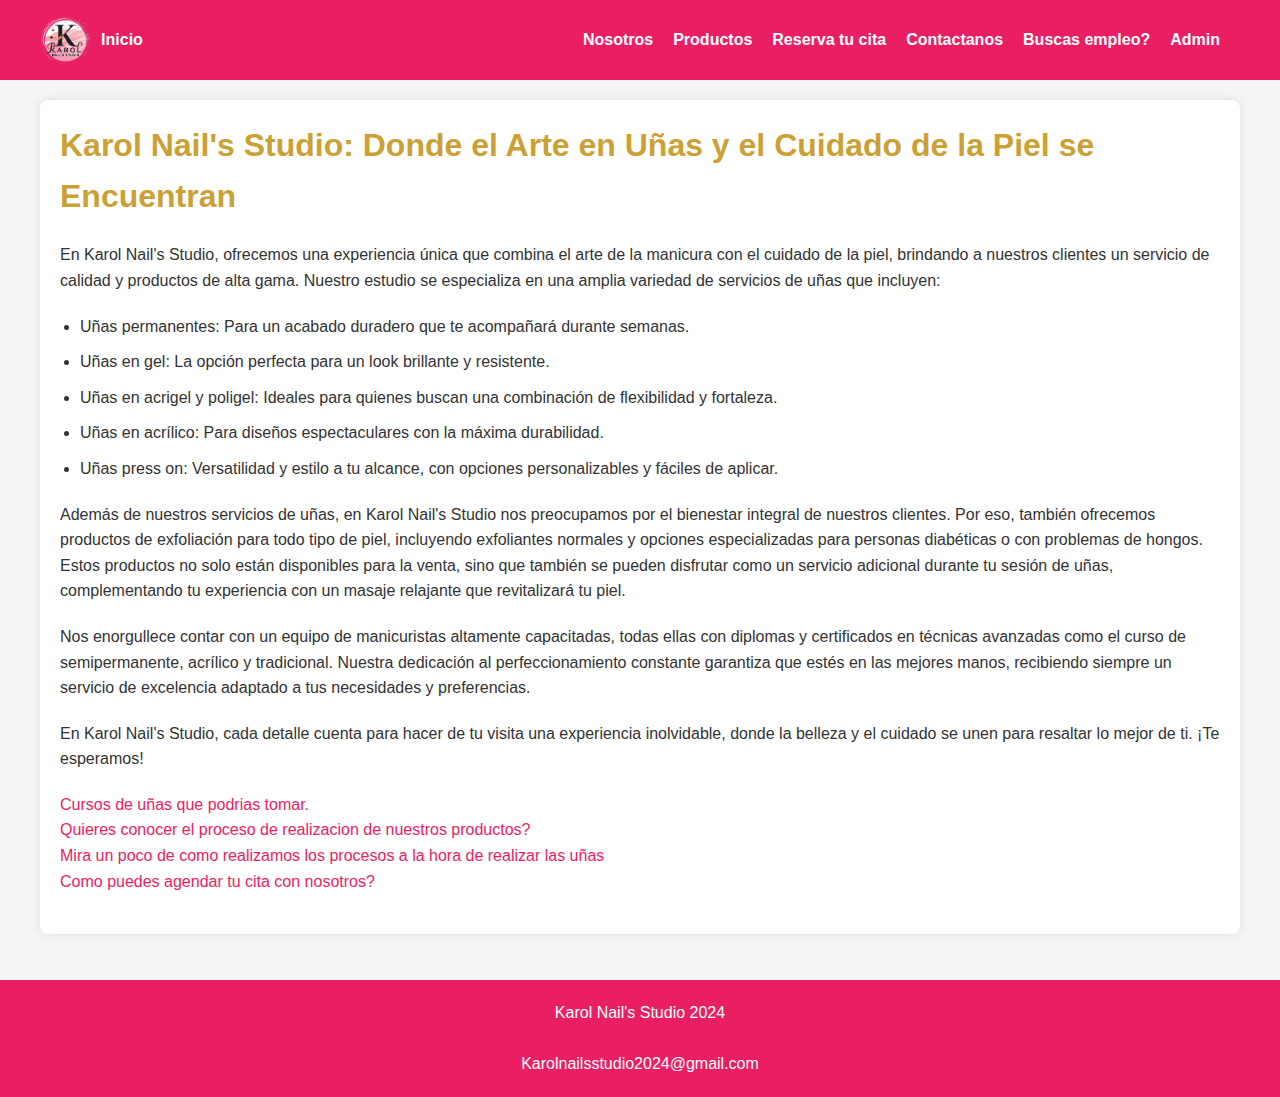
<file: index.html>
<!DOCTYPE html>
<html lang="en">

<head>
    <meta charset="UTF-8">
    <meta name="viewport" content="width=device-width, initial-scale=1.0">
    <link rel="shortcut icon" href="assets/img/favicon.png" type="image/x-icon">
    <link rel="stylesheet" href="assets/css/estilos.css">
    <title>Karol Nails Studio</title>
</head>

<body>
    <header>
        <nav>
            <div class="nav-left">
                <ul>
                    <li><img src="assets/img/Logo4-sinfondo.png" alt="Logo de Karol Nail's Studio" height="50"><a href="index.html">Inicio</a></li>
                </ul>
            </div>
            <div class="nav-right">
                <ul>
                    <li><a href="Nosotros.html">Nosotros</a></li>
                    <li><a href="Productos-usuario.php">Productos</a></li>
                    <li><a href="Reserva.php">Reserva tu cita</a></li>
                    <li><a href="Contactanos.html">Contactanos</a></li>
                    <li><a href="Busca-empleo.php">Buscas empleo?</a></li>
                    <li><a href="Admin.html">Admin</a></li>
                </ul>
            </div>
        </nav>
    </header>
    <section class="wrapper">
        <section class="main">
            <h1>
                Karol Nail's Studio: Donde el Arte en Uñas y el Cuidado de la Piel se Encuentran
            </h1>
            <p>
                En Karol Nail's Studio, ofrecemos una experiencia única que combina el arte de la manicura con el cuidado de la piel, brindando a nuestros clientes un servicio de calidad y productos de alta gama. Nuestro estudio se especializa en una amplia variedad
                de servicios de uñas que incluyen:
            </p>
            <ul>
                <li>Uñas permanentes: Para un acabado duradero que te acompañará durante semanas.</li>
                <li>Uñas en gel: La opción perfecta para un look brillante y resistente.</li>
                <li>Uñas en acrigel y poligel: Ideales para quienes buscan una combinación de flexibilidad y fortaleza.</li>
                <li>Uñas en acrílico: Para diseños espectaculares con la máxima durabilidad.</li>
                <li>Uñas press on: Versatilidad y estilo a tu alcance, con opciones personalizables y fáciles de aplicar.</li>
            </ul>
            <p>
                Además de nuestros servicios de uñas, en Karol Nail's Studio nos preocupamos por el bienestar integral de nuestros clientes. Por eso, también ofrecemos productos de exfoliación para todo tipo de piel, incluyendo exfoliantes normales y opciones especializadas
                para personas diabéticas o con problemas de hongos. Estos productos no solo están disponibles para la venta, sino que también se pueden disfrutar como un servicio adicional durante tu sesión de uñas, complementando tu experiencia con un
                masaje relajante que revitalizará tu piel.
            </p>
            <p>
                Nos enorgullece contar con un equipo de manicuristas altamente capacitadas, todas ellas con diplomas y certificados en técnicas avanzadas como el curso de semipermanente, acrílico y tradicional. Nuestra dedicación al perfeccionamiento constante garantiza
                que estés en las mejores manos, recibiendo siempre un servicio de excelencia adaptado a tus necesidades y preferencias.
            </p>
            <p>
                En Karol Nail's Studio, cada detalle cuenta para hacer de tu visita una experiencia inolvidable, donde la belleza y el cuidado se unen para resaltar lo mejor de ti. ¡Te esperamos!
            </p>
            <p>
                <a href="cursos.html">Cursos de uñas que podrias tomar.</a>
                <br>
                <a href="proceso-productos.html">Quieres conocer el proceso de realizacion de nuestros productos?</a>
                <br>
                <a href="procesos-uñas.html">Mira un poco de como realizamos los procesos a la hora de realizar las uñas</a>
                <br>
                <a href="como-agendar.html">Como puedes agendar tu cita con nosotros?</a>
                <br>
            </p>
        </section>
    </section>
    <br>
    <footer>
        <p>Karol Nail's Studio 2024</p>
        <br>
        <p>Karolnailsstudio2024@gmail.com</p>
    </footer>

</body>

</html>
</file>
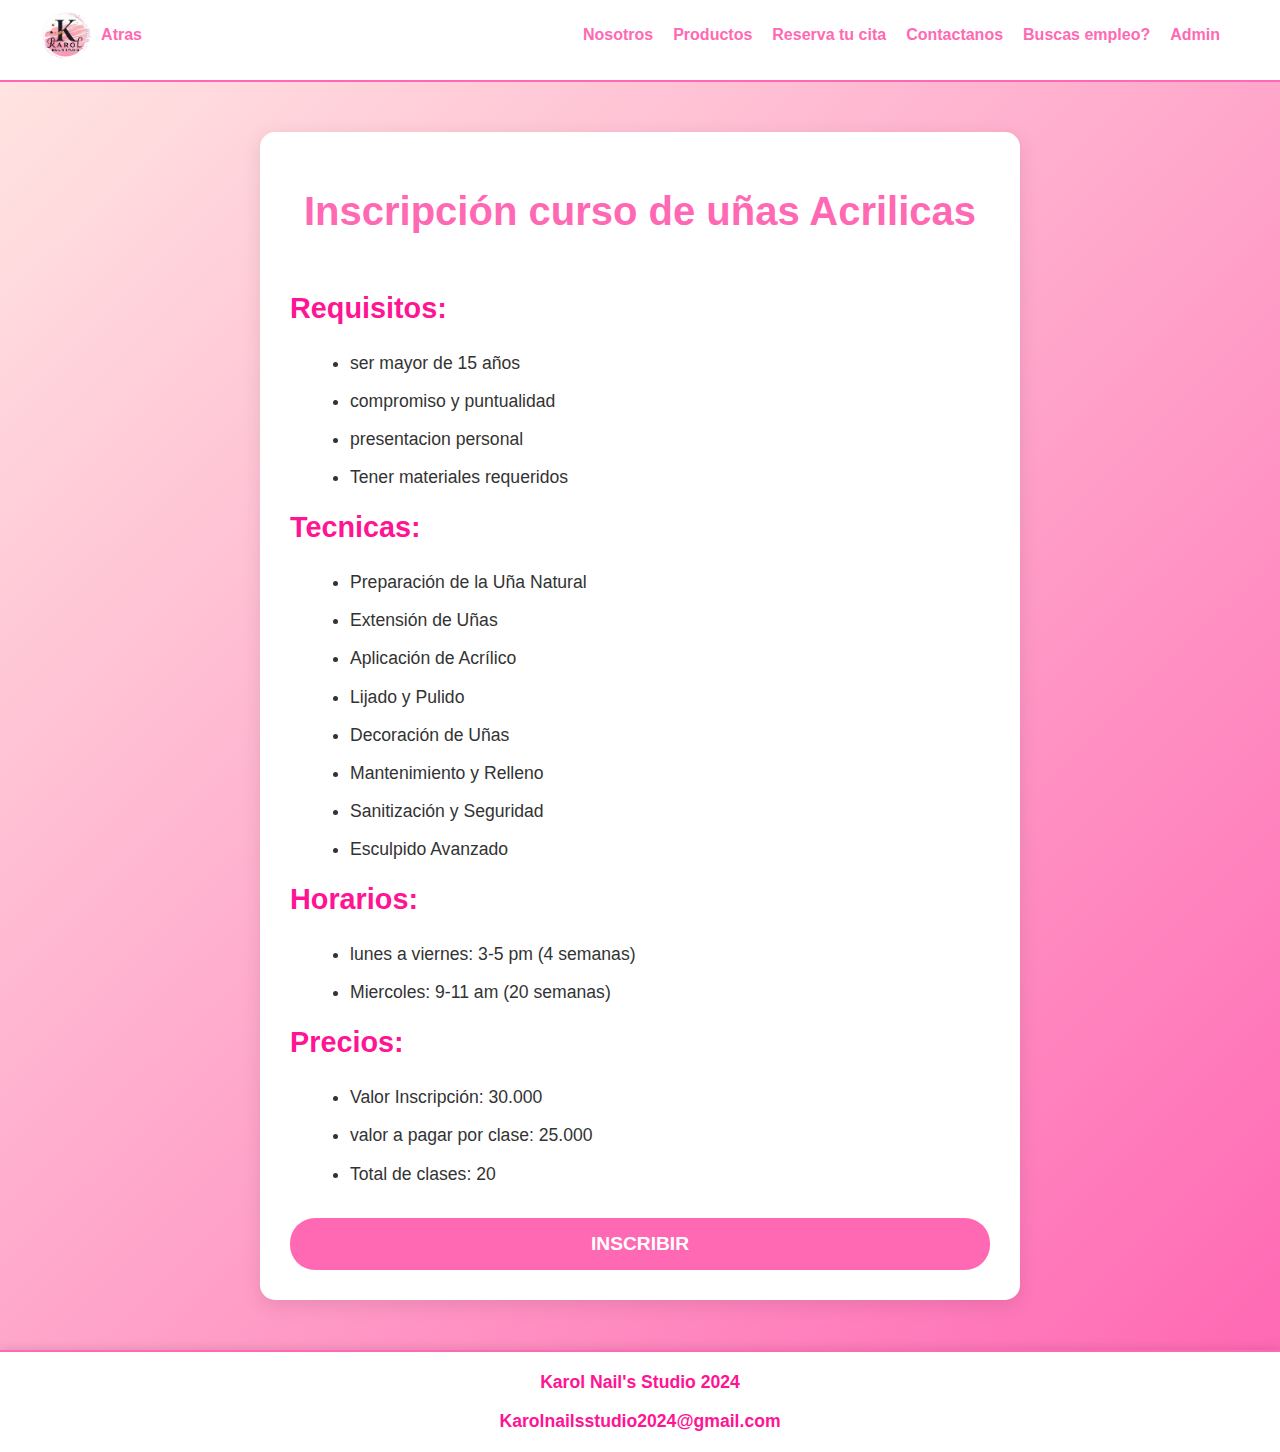
<file: acrilicas.html>
<!DOCTYPE html>
<html lang="en">

<head>
    <meta charset="UTF-8">
    <meta name="viewport" content="width=device-width, initial-scale=1.0">
    <link rel="stylesheet" href="assets/css/cursos-uñas.css">
    <link rel="shortcut icon" href="assets/img/favicon.png" type="image/x-icon">
    <title>Curso de Uñas Acrilicas</title>
</head>

<body>
    <header>
        <nav>
            <div class="nav-left">
                <ul>
                    <li><img src="assets/img/Logo4-sinfondo.png" alt="Logo de Karol Nail's Studio" height="50"><a href="cursos.html">Atras</a></li>
                </ul>
            </div>
            <div class="nav-right">
                <ul>
                    <li><a href="Nosotros.html">Nosotros</a></li>
                    <li><a href="Productos-usuario.php">Productos</a></li>
                    <li><a href="Reserva.php">Reserva tu cita</a></li>
                    <li><a href="Contactanos.html">Contactanos</a></li>
                    <li><a href="Busca-empleo.php">Buscas empleo?</a></li>
                    <li><a href="Admin.html">Admin</a></li>
                </ul>
            </div>
        </nav>
    </header>
    <section class="wrapper">
        <section class="main">
            <h1>Inscripción curso de uñas Acrilicas</h1>
            <br>
            <h2>Requisitos:</h2>
            <ul>
                <li>ser mayor de 15 años</li>
                <li>compromiso y puntualidad</li>
                <li>presentacion personal</li>
                <li>Tener materiales requeridos</li>
            </ul>
            <h2>Tecnicas:</h2>
            <ul>
                <li>Preparación de la Uña Natural</li>
                <li>Extensión de Uñas</li>
                <li>Aplicación de Acrílico</li>
                <li>Lijado y Pulido</li>
                <li>Decoración de Uñas</li>
                <li>Mantenimiento y Relleno</li>
                <li>Sanitización y Seguridad</li>
                <li>Esculpido Avanzado</li>
            </ul>
            <h2>Horarios:</h2>
            <ul>
                <li>lunes a viernes: 3-5 pm (4 semanas)</li>
                <li>Miercoles: 9-11 am (20 semanas)</li>
            </ul>
            <h2>Precios:</h2>
            <ul>
                <li>Valor Inscripción: 30.000</li>
                <li>valor a pagar por clase: 25.000</li>
                <li>Total de clases: 20</li>
            </ul>

            <button><a href="inscripcion.php">Inscribir</a></button>
        </section>
    </section>
    <footer>
        <p>Karol Nail's Studio 2024</p>
        <br>
        <p>Karolnailsstudio2024@gmail.com</p>
    </footer>
</body>

</html>
</file>
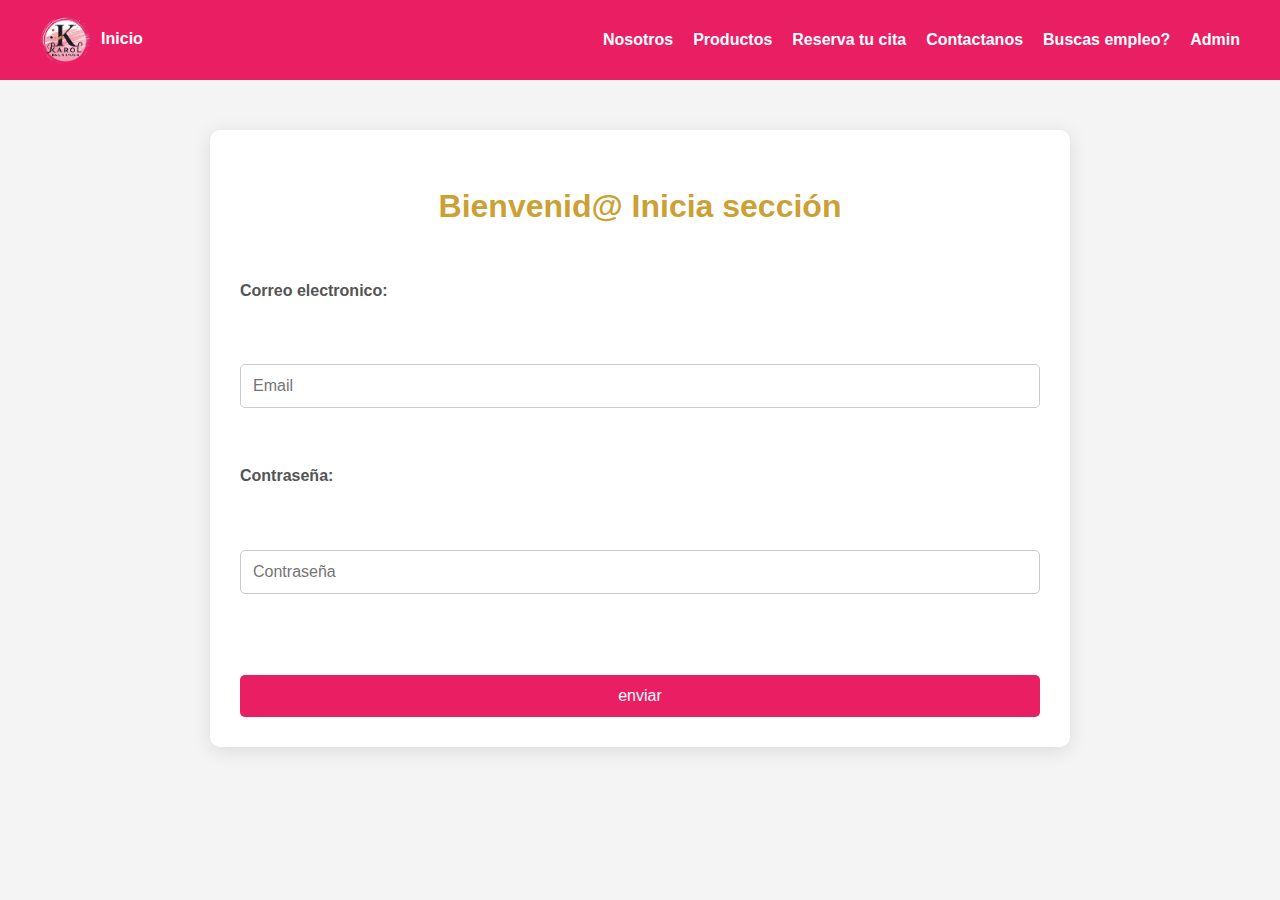
<file: admin.html>
<!DOCTYPE html>
<html lang="en">

<head>
    <meta charset="UTF-8">
    <meta name="viewport" content="width=device-width, initial-scale=1.0">
    <link rel="shortcut icon" href="assets/img/favicon.png" type="image/x-icon">
    <link rel="stylesheet" href="assets/css/admin.css">
    <title>Karol Nail's Studio</title>
</head>

<body>
    <header>
        <nav>
            <div class="nav-left">
                <ul>
                    <li><img src="assets/img/Logo4-sinfondo.png" alt="Logo de Karol Nail's Studio" height="50"><a href="index.html">Inicio</a></li>
                </ul>
            </div>
            <div class="nav-right">
                <ul>
                    <li><a href="Nosotros.html">Nosotros</a></li>
                    <li><a href="Productos-usuario.php">Productos</a></li>
                    <li><a href="Reserva.php">Reserva tu cita</a></li>
                    <li><a href="Contactanos.html">Contactanos</a></li>
                    <li><a href="Busca-empleo.php">Buscas empleo?</a></li>
                    <li><a href="Admin.html">Admin</a></li>
                </ul>
            </div>
        </nav>
    </header>
    <section class="wrapper">
        <section class="main">
            <form action="procesar-admin.php" method="post">
                <h1>Bienvenid@ Inicia sección</h1>
                <label for="correo">Correo electronico:</label><br>
                <input type="text" placeholder="Email" id="correo" name="correo" required>
                <br>
                <label for="contraseña">Contraseña:</label> <br>
                <input type="password" placeholder="Contraseña" id="contraseña" name="contraseña" required><br><br>
                <input type="submit" value="enviar" class="btn">
            </form>
        </section>
    </section>
</body>

</html>
</file>
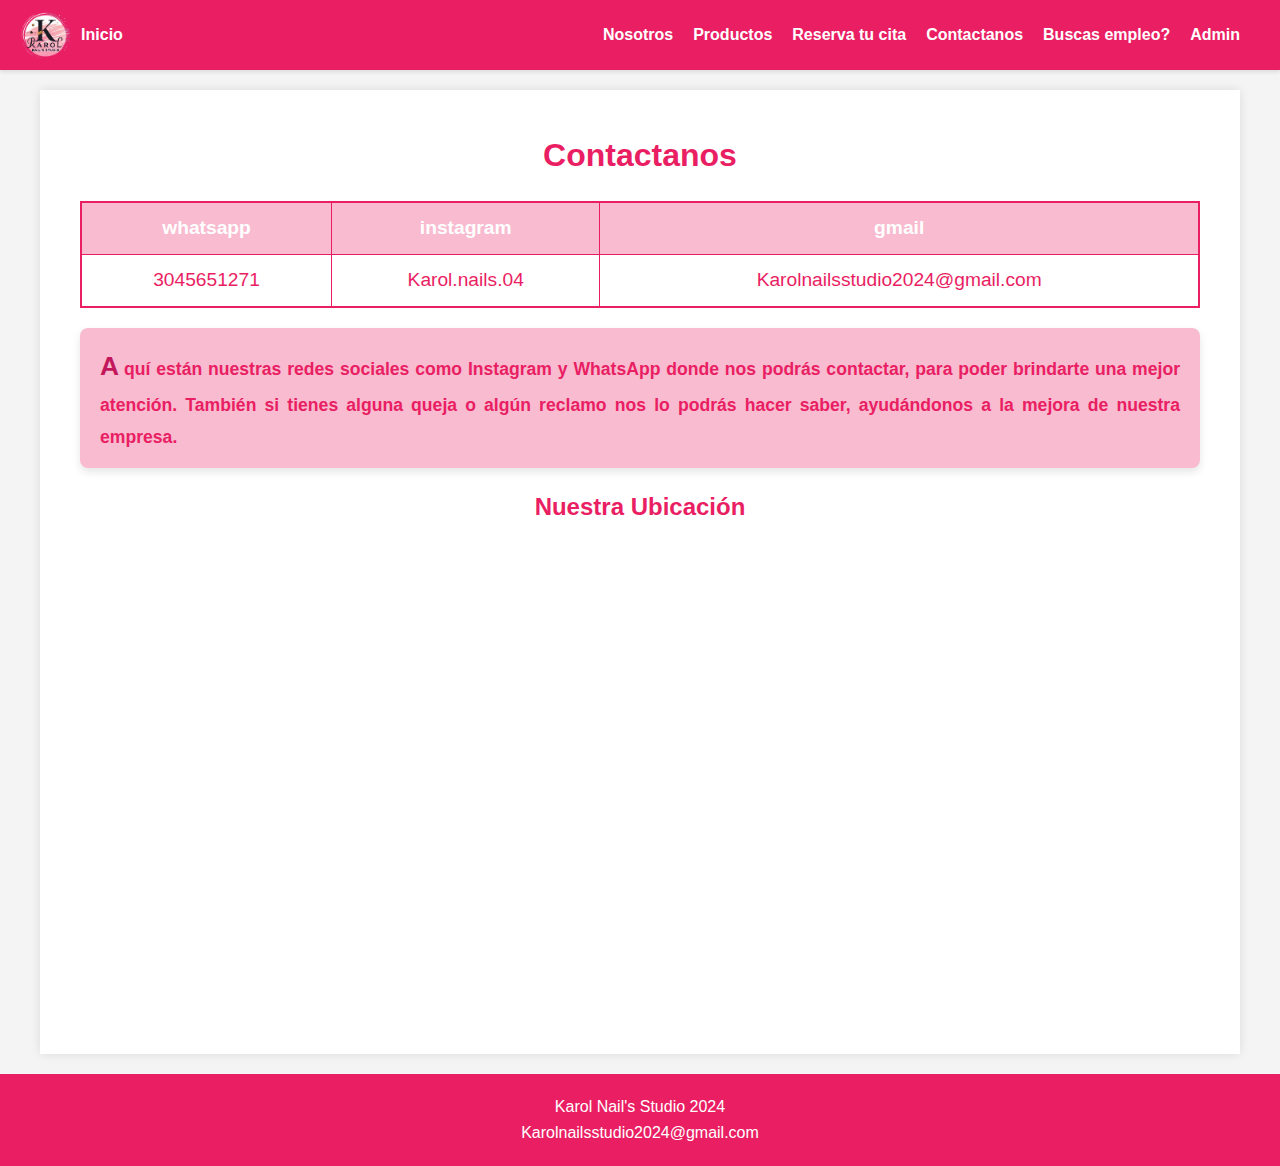
<file: Contactanos.html>
<!DOCTYPE html>
<html lang="en">

<head>
    <meta charset="UTF-8">
    <meta name="viewport" content="width=device-width, initial-scale=1.0">
    <link rel="shortcut icon" href="assets/img/favicon.png" type="image/x-icon">
    <link rel="stylesheet" href="assets/css/contactanos.css">
    <title>Contactanos</title>
</head>

<body>
    <header>
        <nav>
            <div class="nav-left">
                <ul>
                    <li><img src="assets/img/Logo4-sinfondo.png" alt="Logo de Karol Nail's Studio" height="50"><a href="index.html">Inicio</a></li>
                </ul>
            </div>
            <div class="nav-right">
                <ul>
                    <li><a href="Nosotros.html">Nosotros</a></li>
                    <li><a href="Productos-usuario.php">Productos</a></li>
                    <li><a href="Reserva.php">Reserva tu cita</a></li>
                    <li><a href="Contactanos.html">Contactanos</a></li>
                    <li><a href="Busca-empleo.php">Buscas empleo?</a></li>
                    <li><a href="Admin.html">Admin</a></li>
                </ul>
            </div>
        </nav>
    </header>
    <section class="wrapper">
        <section class="main">
            <h1>Contactanos</h1>
            <table>
                <tr>
                    <td>whatsapp</td>
                    <td>instagram</td>
                    <td>gmail</td>
                </tr>
                <tr>
                    <td><a href="https://wa.me/+573045651271" target="_blank" class="whatsapp">3045651271</a></td>
                    <td><a href="https://www.instagram.com/Karol.nails.04/" target="_blank" class="instagram">Karol.nails.04</a></td>
                    <td><a href="mailto:Karolnailsstudio2024@gmail.com">Karolnailsstudio2024@gmail.com</a></td>
                </tr>
            </table>
            <p>
                Aquí están nuestras redes sociales como Instagram y WhatsApp donde nos podrás contactar, para poder brindarte una mejor atención. También si tienes alguna queja o algún reclamo nos lo podrás hacer saber, ayudándonos a la mejora de nuestra empresa.
            </p>
            <div class="map-container">
                <h2>Nuestra Ubicación</h2>
                <iframe src="https://www.google.com/maps/embed?pb=!1m18!1m12!1m3!1d997.6517218418728!2d-76.50752254927298!3d3.420406599264883!2m3!1f0!2f0!3f0!3m2!1i1024!2i768!4f13.1!3m3!1m2!1s0x8e30a6931c27b5ff%3A0x9b52f22b4d9f27bc!2sCl.%2072%20x%20%2327-101%2C%20Omar%20Torrijos%2C%20Cali%2C%20Valle%20del%20Cauca!5e0!3m2!1ses-419!2sco!4v1693521892582!5m2!1ses-419!2sco"
                    width="600" height="450" style="border:0;" allowfullscreen="" loading="lazy" referrerpolicy="no-referrer-when-downgrade"></iframe>
            </div>
        </section>
    </section>
    <footer>
        <p>Karol Nail's Studio 2024</p>
        <p>Karolnailsstudio2024@gmail.com</p>
    </footer>
</body>

</html>
</file>
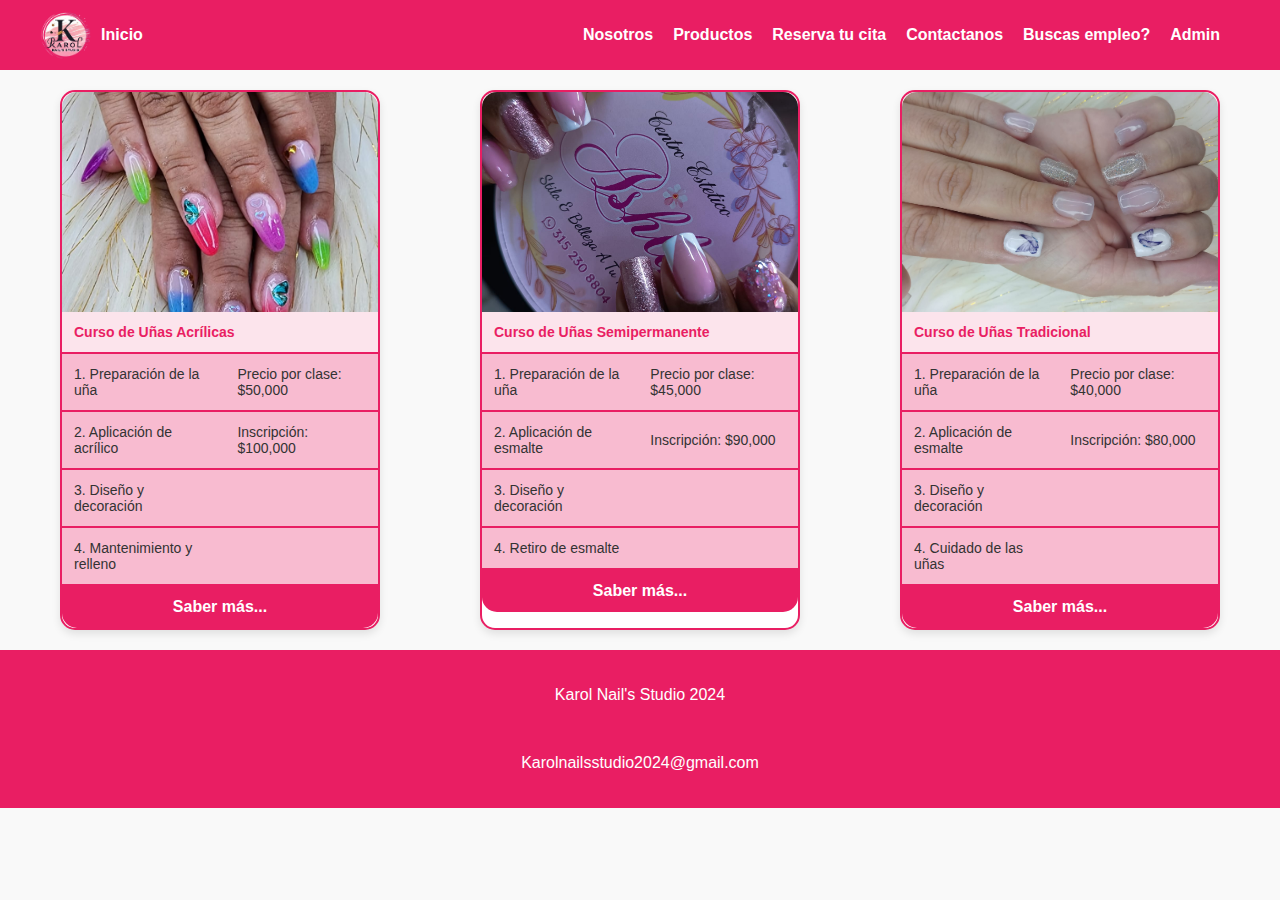
<file: cursos.html>
<!DOCTYPE html>
<html lang="es">

<head>
    <meta charset="UTF-8">
    <meta name="viewport" content="width=device-width, initial-scale=1.0">
    <link rel="stylesheet" href="assets/css/cursos.css">
    <link rel="shortcut icon" href="assets/img/favicon.png" type="image/x-icon">
    <title>Cursos</title>
</head>

<body>
    <header>
        <nav>
            <div class="nav-left">
                <ul>
                    <li><img src="assets/img/Logo4-sinfondo.png" alt="Logo de Karol Nail's Studio" height="50"><a href="index.html">Inicio</a></li>
                </ul>
            </div>
            <div class="nav-right">
                <ul>
                    <li><a href="Nosotros.html">Nosotros</a></li>
                    <li><a href="Productos-usuario.php">Productos</a></li>
                    <li><a href="Reserva.php">Reserva tu cita</a></li>
                    <li><a href="Contactanos.html">Contactanos</a></li>
                    <li><a href="Busca-empleo.php">Buscas empleo?</a></li>
                    <li><a href="Admin.html">Admin</a></li>
                </ul>
            </div>
        </nav>
    </header>

    <section class="wrapper">
        <div class="curso-container">
            <!-- Curso de Uñas Acrílicas -->
            <div class="curso">
                <div class="curso-img-slider">
                    <img src="assets/img/acrilico.jpeg" alt="Curso de Uñas Acrílicas">
                    <img src="assets/img/acrilico2.jpeg" alt="Curso de Uñas Acrílicas">
                    <img src="assets/img/gel 2.jpeg" alt="Curso de Uñas Acrílicas">
                </div>
                <table>
                    <tr>
                        <th colspan="2">Curso de Uñas Acrílicas</th>
                    </tr>
                    <tr>
                        <td>1. Preparación de la uña</td>
                        <td>Precio por clase: $50,000</td>
                    </tr>
                    <tr>
                        <td>2. Aplicación de acrílico</td>
                        <td>Inscripción: $100,000</td>
                    </tr>
                    <tr>
                        <td>3. Diseño y decoración</td>
                        <td></td>
                    </tr>
                    <tr>
                        <td>4. Mantenimiento y relleno</td>
                        <td></td>
                    </tr>
                </table>
                <a href="acrilicas.html" class="btn-saber-mas">Saber más...</a>
            </div>

            <!-- Curso de Uñas Semipermanente -->
            <div class="curso">
                <div class="curso-img-slider">
                    <img src="assets/img/semi.jpeg" alt="Curso de Uñas Semipermanente">
                    <img src="assets/img/semi 2.jpeg" alt="Curso de Uñas Semipermanente">
                    <img src="assets/img/acrigel_rosas.jpeg" alt="Curso de Uñas Semipermanente">
                </div>
                <table>
                    <tr>
                        <th colspan="2">Curso de Uñas Semipermanente</th>
                    </tr>
                    <tr>
                        <td>1. Preparación de la uña</td>
                        <td>Precio por clase: $45,000</td>
                    </tr>
                    <tr>
                        <td>2. Aplicación de esmalte</td>
                        <td>Inscripción: $90,000</td>
                    </tr>
                    <tr>
                        <td>3. Diseño y decoración</td>
                        <td></td>
                    </tr>
                    <tr>
                        <td>4. Retiro de esmalte</td>
                        <td></td>
                    </tr>
                </table>
                <a href="semipermanente.html" class="btn-saber-mas">Saber más...</a>
            </div>

            <!-- Curso de Uñas Tradicional -->
            <div class="curso">
                <div class="curso-img-slider">
                    <img src="assets/img/extra.jpeg" alt="Curso de Uñas Tradicional">
                    <img src="assets/img/press_onn.jpeg" alt="Curso de Uñas Tradicional">
                    <img src="assets/img/press onn2.jpeg" alt="Curso de Uñas Tradicional">
                </div>
                <table>
                    <tr>
                        <th colspan="2">Curso de Uñas Tradicional</th>
                    </tr>
                    <tr>
                        <td>1. Preparación de la uña</td>
                        <td>Precio por clase: $40,000</td>
                    </tr>
                    <tr>
                        <td>2. Aplicación de esmalte</td>
                        <td>Inscripción: $80,000</td>
                    </tr>
                    <tr>
                        <td>3. Diseño y decoración</td>
                        <td></td>
                    </tr>
                    <tr>
                        <td>4. Cuidado de las uñas</td>
                        <td></td>
                    </tr>
                </table>
                <a href="tradicional.html" class="btn-saber-mas">Saber más...</a>
            </div>
        </div>
    </section>

    <footer>
        <p>Karol Nail's Studio 2024</p>
        <br>
        <p>Karolnailsstudio2024@gmail.com</p>
    </footer>

    <script>
        document.addEventListener('DOMContentLoaded', function() {
            const sliders = document.querySelectorAll('.curso-img-slider');

            sliders.forEach(slider => {
                let images = slider.querySelectorAll('img');
                let currentIndex = 0;

                function showImage(index) {
                    images.forEach((img, i) => {
                        img.style.display = i === index ? 'block' : 'none';
                    });
                }

                showImage(currentIndex);

                slider.addEventListener('click', () => {
                    currentIndex = (currentIndex + 1) % images.length;
                    showImage(currentIndex);
                });
            });
        });
    </script>

</body>

</html>
</file>
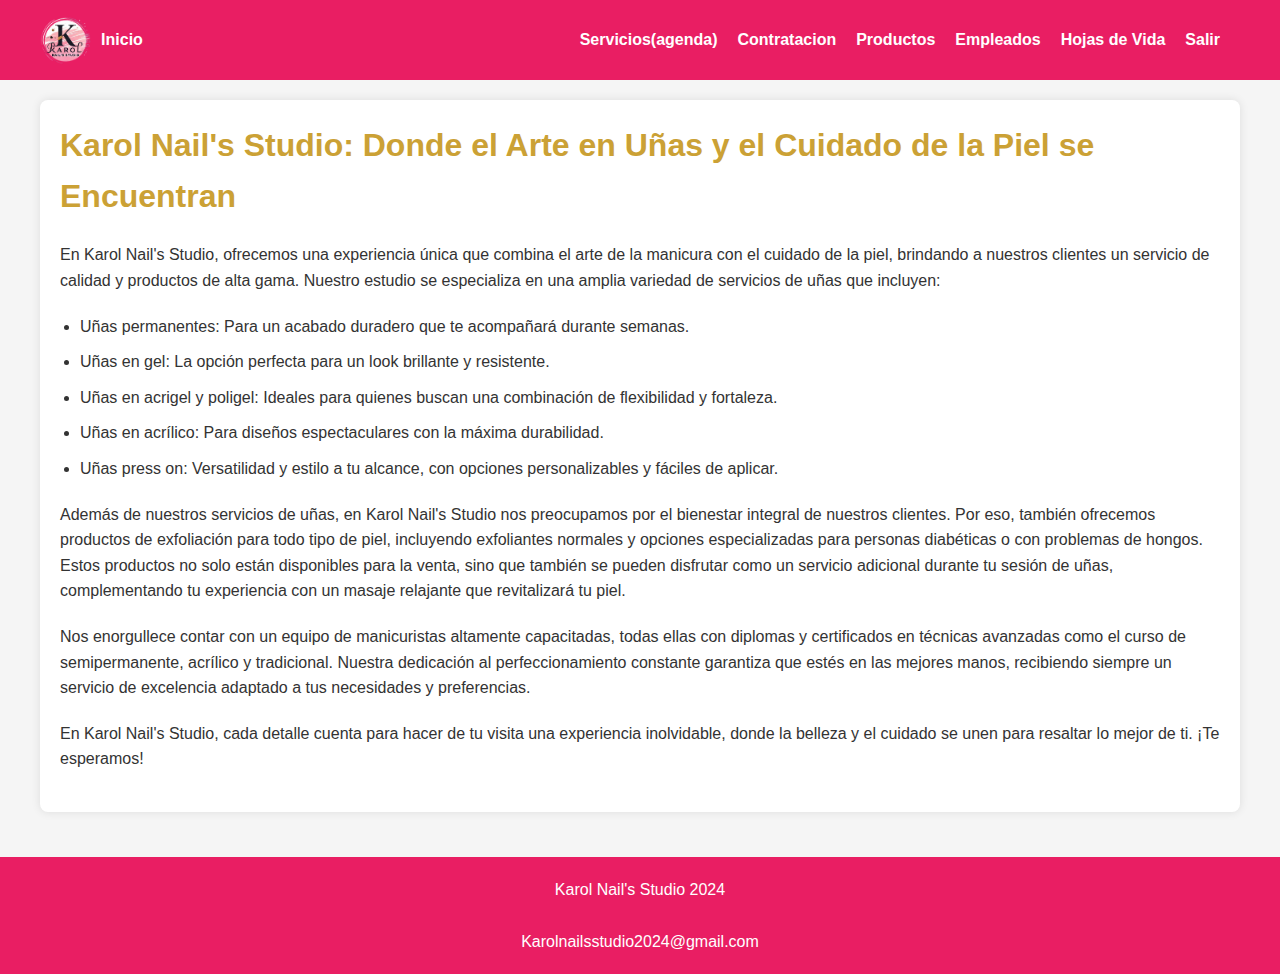
<file: gerente.html>
<!DOCTYPE html>
<html lang="en">

<head>
    <meta charset="UTF-8">
    <meta name="viewport" content="width=device-width, initial-scale=1.0">
    <link rel="shortcut icon" href="assets/img/favicon.png" type="image/x-icon">
    <link rel="stylesheet" href="assets/css/estilos.css">
    <title>GERENTE</title>
</head>

<body>
    <header>
        <nav>
            <div class="nav-left">
                <ul>
                    <li><img src="assets/img/Logo4-sinfondo.png" alt="Logo de Karol Nail's Studio" height="50"><a href="gerente.html">Inicio</a></li>
                </ul>
            </div>
            <div class="nav-right">
                <ul>
                    <li><a href="servicios-tabla.php">Servicios(agenda)</a></li>
                    <li><a href="contratacion2.php">Contratacion</a></li>
                    <li><a href="productos-crud2.php">Productos</a></li>
                    <li><a href="Empleados2.php">Empleados</a></li>
                    <li><a href="hojas-de-vida2.php">Hojas de Vida</a></li>
                    <li><a href="index.html">Salir</a></li>
                </ul>
            </div>
        </nav>
    </header>
    <section class="wrapper">
        <section class="main">
            <h1>
                Karol Nail's Studio: Donde el Arte en Uñas y el Cuidado de la Piel se Encuentran
            </h1>
            <p>
                En Karol Nail's Studio, ofrecemos una experiencia única que combina el arte de la manicura con el cuidado de la piel, brindando a nuestros clientes un servicio de calidad y productos de alta gama. Nuestro estudio se especializa en una amplia variedad
                de servicios de uñas que incluyen:
            </p>
            <ul>
                <li>Uñas permanentes: Para un acabado duradero que te acompañará durante semanas.</li>
                <li>Uñas en gel: La opción perfecta para un look brillante y resistente.</li>
                <li>Uñas en acrigel y poligel: Ideales para quienes buscan una combinación de flexibilidad y fortaleza.</li>
                <li>Uñas en acrílico: Para diseños espectaculares con la máxima durabilidad.</li>
                <li>Uñas press on: Versatilidad y estilo a tu alcance, con opciones personalizables y fáciles de aplicar.</li>
            </ul>
            <p>
                Además de nuestros servicios de uñas, en Karol Nail's Studio nos preocupamos por el bienestar integral de nuestros clientes. Por eso, también ofrecemos productos de exfoliación para todo tipo de piel, incluyendo exfoliantes normales y opciones especializadas
                para personas diabéticas o con problemas de hongos. Estos productos no solo están disponibles para la venta, sino que también se pueden disfrutar como un servicio adicional durante tu sesión de uñas, complementando tu experiencia con un
                masaje relajante que revitalizará tu piel.
            </p>
            <p>
                Nos enorgullece contar con un equipo de manicuristas altamente capacitadas, todas ellas con diplomas y certificados en técnicas avanzadas como el curso de semipermanente, acrílico y tradicional. Nuestra dedicación al perfeccionamiento constante garantiza
                que estés en las mejores manos, recibiendo siempre un servicio de excelencia adaptado a tus necesidades y preferencias.
            </p>
            <p>
                En Karol Nail's Studio, cada detalle cuenta para hacer de tu visita una experiencia inolvidable, donde la belleza y el cuidado se unen para resaltar lo mejor de ti. ¡Te esperamos!
            </p>

        </section>
    </section>
    <br>
    <footer>
        <p>Karol Nail's Studio 2024</p>
        <br>
        <p>Karolnailsstudio2024@gmail.com</p>
    </footer>
</body>

</html>
</file>
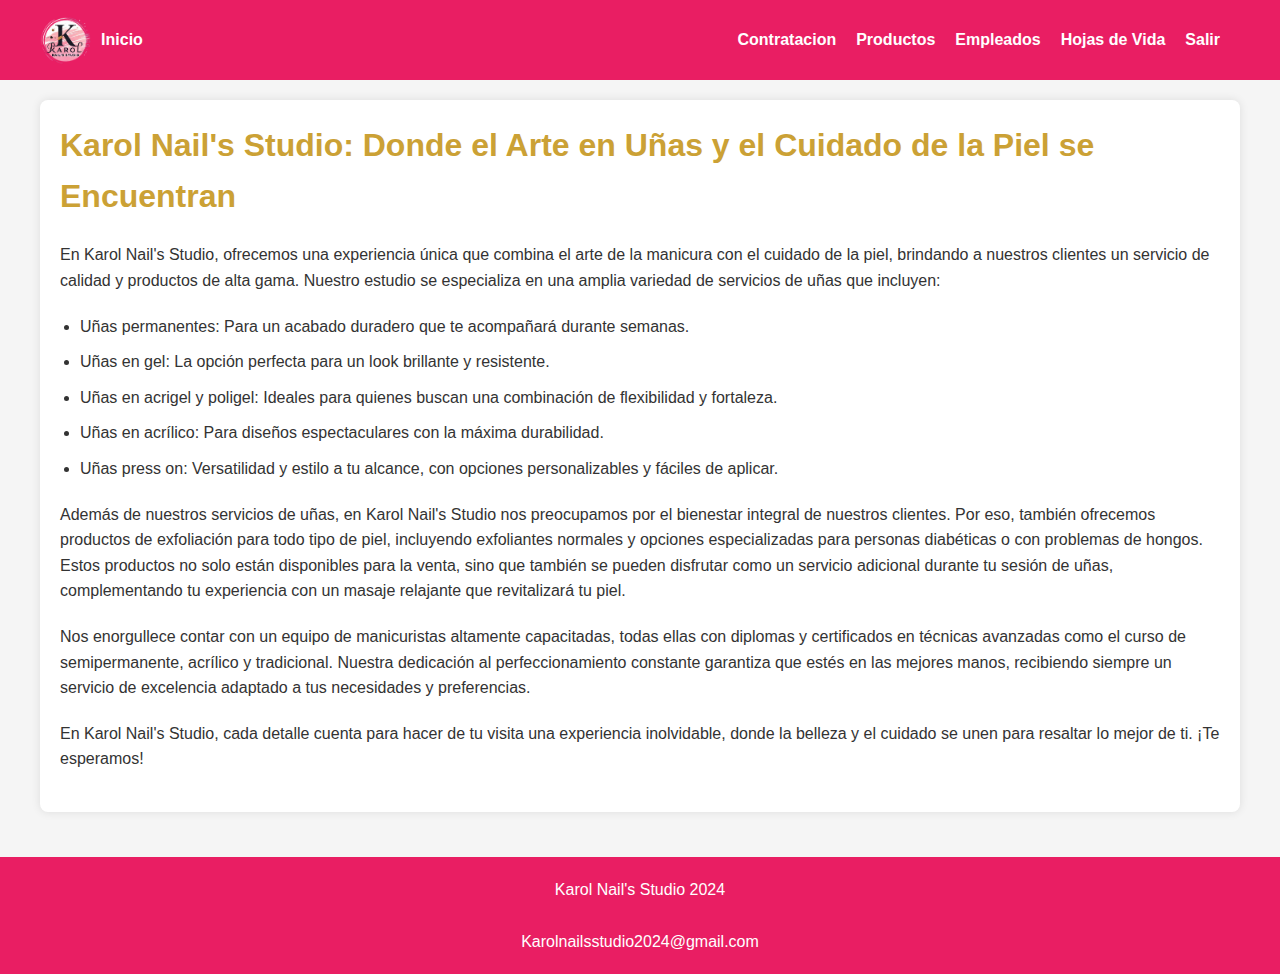
<file: inicio-admin.html>
<!DOCTYPE html>
<html lang="en">
<head>
    <meta charset="UTF-8">
    <meta name="viewport" content="width=device-width, initial-scale=1.0">
    <link rel="shortcut icon" href="assets/img/favicon.png" type="image/x-icon">
    <link rel="stylesheet" href="assets/css/estilos.css">
    <title>ADMINISTRADOR</title>
</head>
<body>
    <header>
        <nav>
            <div class="nav-left">
                <ul>
                    <li><img src="assets/img/Logo4-sinfondo.png" alt="Logo de Karol Nail's Studio" height="50"><a href="inicio-admin.html">Inicio</a></li>
                </ul>
            </div>
            <div class="nav-right">
                <ul>
                    <li><a href="contratacion1.php">Contratacion</a></li>
                    <li><a href="productos-crud.php">Productos</a></li>
                    <li><a href="Empleados.php">Empleados</a></li>
                    <li><a href="hoja-de-vida.php">Hojas de Vida</a></li>
                    <li><a href="index.html">Salir</a></li>
                </ul>
            </div>
        </nav>
    </header>
    <section class="wrapper">
        <section class="main">
            <h1>
                Karol Nail's Studio: Donde el Arte en Uñas y el Cuidado de la Piel se Encuentran
            </h1>
            <p>
                En Karol Nail's Studio, ofrecemos una experiencia única que combina el arte de la manicura 
                con el cuidado de la piel, brindando a nuestros clientes un servicio de calidad y productos de alta gama. 
                Nuestro estudio se especializa en una amplia variedad de servicios de uñas que incluyen:
            </p>
            <ul>
                <li>Uñas permanentes: Para un acabado duradero que te acompañará durante semanas.</li>
                <li>Uñas en gel: La opción perfecta para un look brillante y resistente.</li>
                <li>Uñas en acrigel y poligel: Ideales para quienes buscan una combinación de flexibilidad y fortaleza.</li>
                <li>Uñas en acrílico: Para diseños espectaculares con la máxima durabilidad.</li>
                <li>Uñas press on: Versatilidad y estilo a tu alcance, con opciones personalizables y fáciles de aplicar.</li>
            </ul>
            <p>
                Además de nuestros servicios de uñas, en Karol Nail's Studio nos preocupamos por el bienestar integral 
                de nuestros clientes. Por eso, también ofrecemos productos de exfoliación para todo tipo de piel, 
                incluyendo exfoliantes normales y opciones especializadas para personas diabéticas o con problemas
                de hongos. Estos productos no solo están disponibles para la venta, sino que también se pueden 
                disfrutar como un servicio adicional 
                durante tu sesión de uñas, complementando tu experiencia con un masaje relajante que revitalizará tu piel.
            </p>
            <p>
                Nos enorgullece contar con un equipo de manicuristas altamente capacitadas, todas ellas con
                diplomas y certificados en técnicas avanzadas como el curso de semipermanente, acrílico 
                y tradicional. Nuestra dedicación al perfeccionamiento constante garantiza que estés en las
                mejores manos, recibiendo siempre un servicio de excelencia adaptado a tus necesidades y 
                preferencias.
            </p>
            <p>
                En Karol Nail's Studio, cada detalle cuenta para hacer de tu visita una experiencia 
                inolvidable, donde la belleza y el cuidado se unen para resaltar lo mejor de ti. 
                ¡Te esperamos!
            </p>

        </section>
    </section>
    <br>
    <footer>
        <p>Karol Nail's Studio 2024</p>
        <br>
        <p>Karolnailsstudio2024@gmail.com</p>
    </footer>
</body>
</html>
</file>
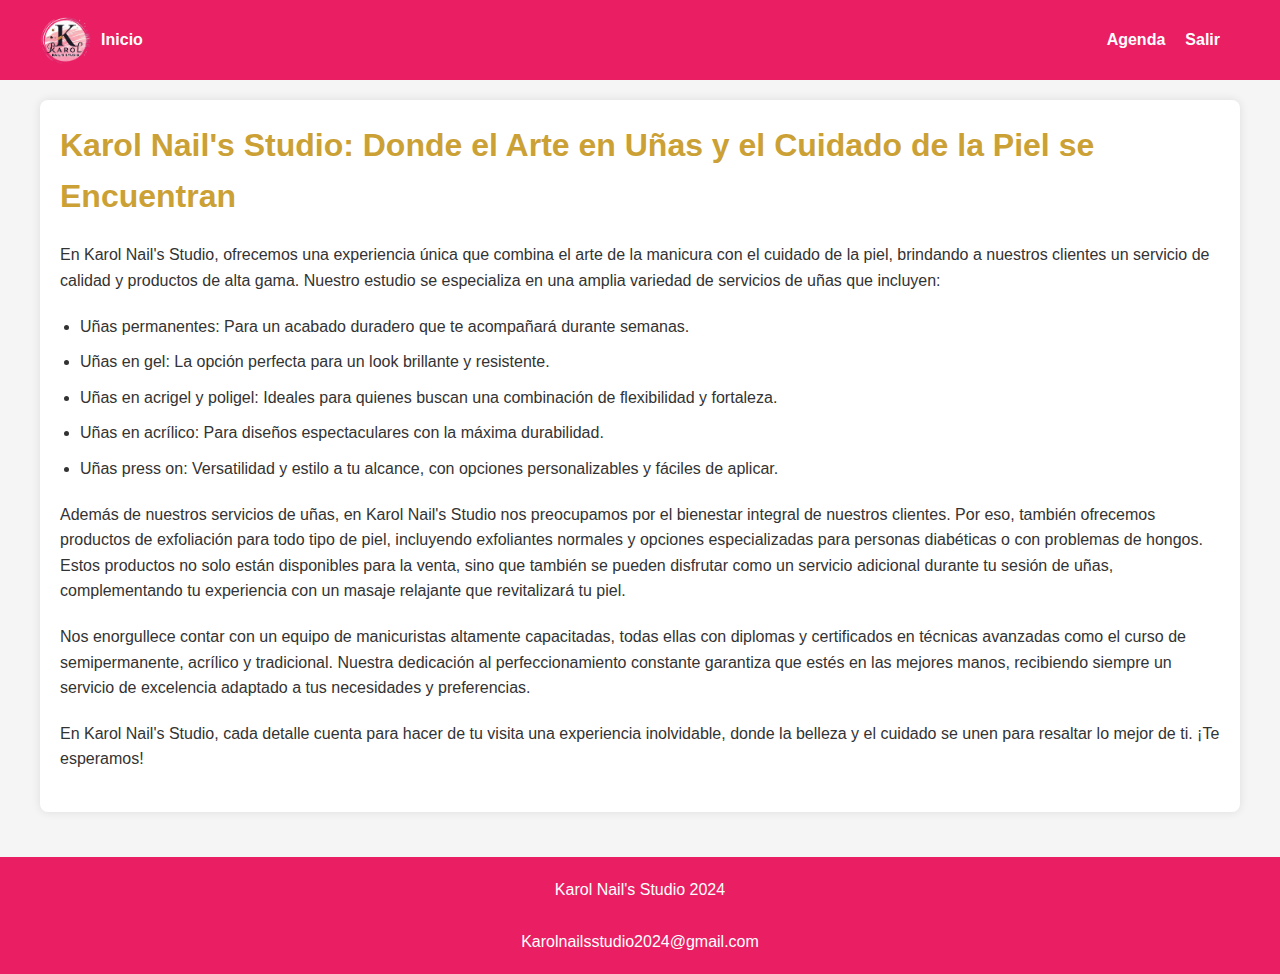
<file: manicurista.html>
<!DOCTYPE html>
<html lang="en">

<head>
    <meta charset="UTF-8">
    <meta name="viewport" content="width=device-width, initial-scale=1.0">
    <link rel="shortcut icon" href="assets/img/favicon.png" type="image/x-icon">
    <link rel="stylesheet" href="assets/css/estilos.css">
    <title>MANICURISTA</title>
</head>

<body>
    <header>
        <nav>
            <div class="nav-left">
                <ul>
                    <li><img src="assets/img/Logo4-sinfondo.png" alt="Logo de Karol Nail's Studio" height="50"><a href="manicurista.html">Inicio</a></li>
                </ul>
            </div>
            <div class="nav-right">
                <ul>
                    <li><a href="agenda.php">Agenda</a></li>
                    <li><a href="index.html">Salir</a></li>
                </ul>
            </div>
        </nav>
    </header>
    <section class="wrapper">
        <section class="main">
            <h1>
                Karol Nail's Studio: Donde el Arte en Uñas y el Cuidado de la Piel se Encuentran
            </h1>
            <p>
                En Karol Nail's Studio, ofrecemos una experiencia única que combina el arte de la manicura con el cuidado de la piel, brindando a nuestros clientes un servicio de calidad y productos de alta gama. Nuestro estudio se especializa en una amplia variedad
                de servicios de uñas que incluyen:
            </p>
            <ul>
                <li>Uñas permanentes: Para un acabado duradero que te acompañará durante semanas.</li>
                <li>Uñas en gel: La opción perfecta para un look brillante y resistente.</li>
                <li>Uñas en acrigel y poligel: Ideales para quienes buscan una combinación de flexibilidad y fortaleza.</li>
                <li>Uñas en acrílico: Para diseños espectaculares con la máxima durabilidad.</li>
                <li>Uñas press on: Versatilidad y estilo a tu alcance, con opciones personalizables y fáciles de aplicar.</li>
            </ul>
            <p>
                Además de nuestros servicios de uñas, en Karol Nail's Studio nos preocupamos por el bienestar integral de nuestros clientes. Por eso, también ofrecemos productos de exfoliación para todo tipo de piel, incluyendo exfoliantes normales y opciones especializadas
                para personas diabéticas o con problemas de hongos. Estos productos no solo están disponibles para la venta, sino que también se pueden disfrutar como un servicio adicional durante tu sesión de uñas, complementando tu experiencia con un
                masaje relajante que revitalizará tu piel.
            </p>
            <p>
                Nos enorgullece contar con un equipo de manicuristas altamente capacitadas, todas ellas con diplomas y certificados en técnicas avanzadas como el curso de semipermanente, acrílico y tradicional. Nuestra dedicación al perfeccionamiento constante garantiza
                que estés en las mejores manos, recibiendo siempre un servicio de excelencia adaptado a tus necesidades y preferencias.
            </p>
            <p>
                En Karol Nail's Studio, cada detalle cuenta para hacer de tu visita una experiencia inolvidable, donde la belleza y el cuidado se unen para resaltar lo mejor de ti. ¡Te esperamos!
            </p>

        </section>
    </section>
    <br>
    <footer>
        <p>Karol Nail's Studio 2024</p>
        <br>
        <p>Karolnailsstudio2024@gmail.com</p>
    </footer>
</body>

</html>
</file>
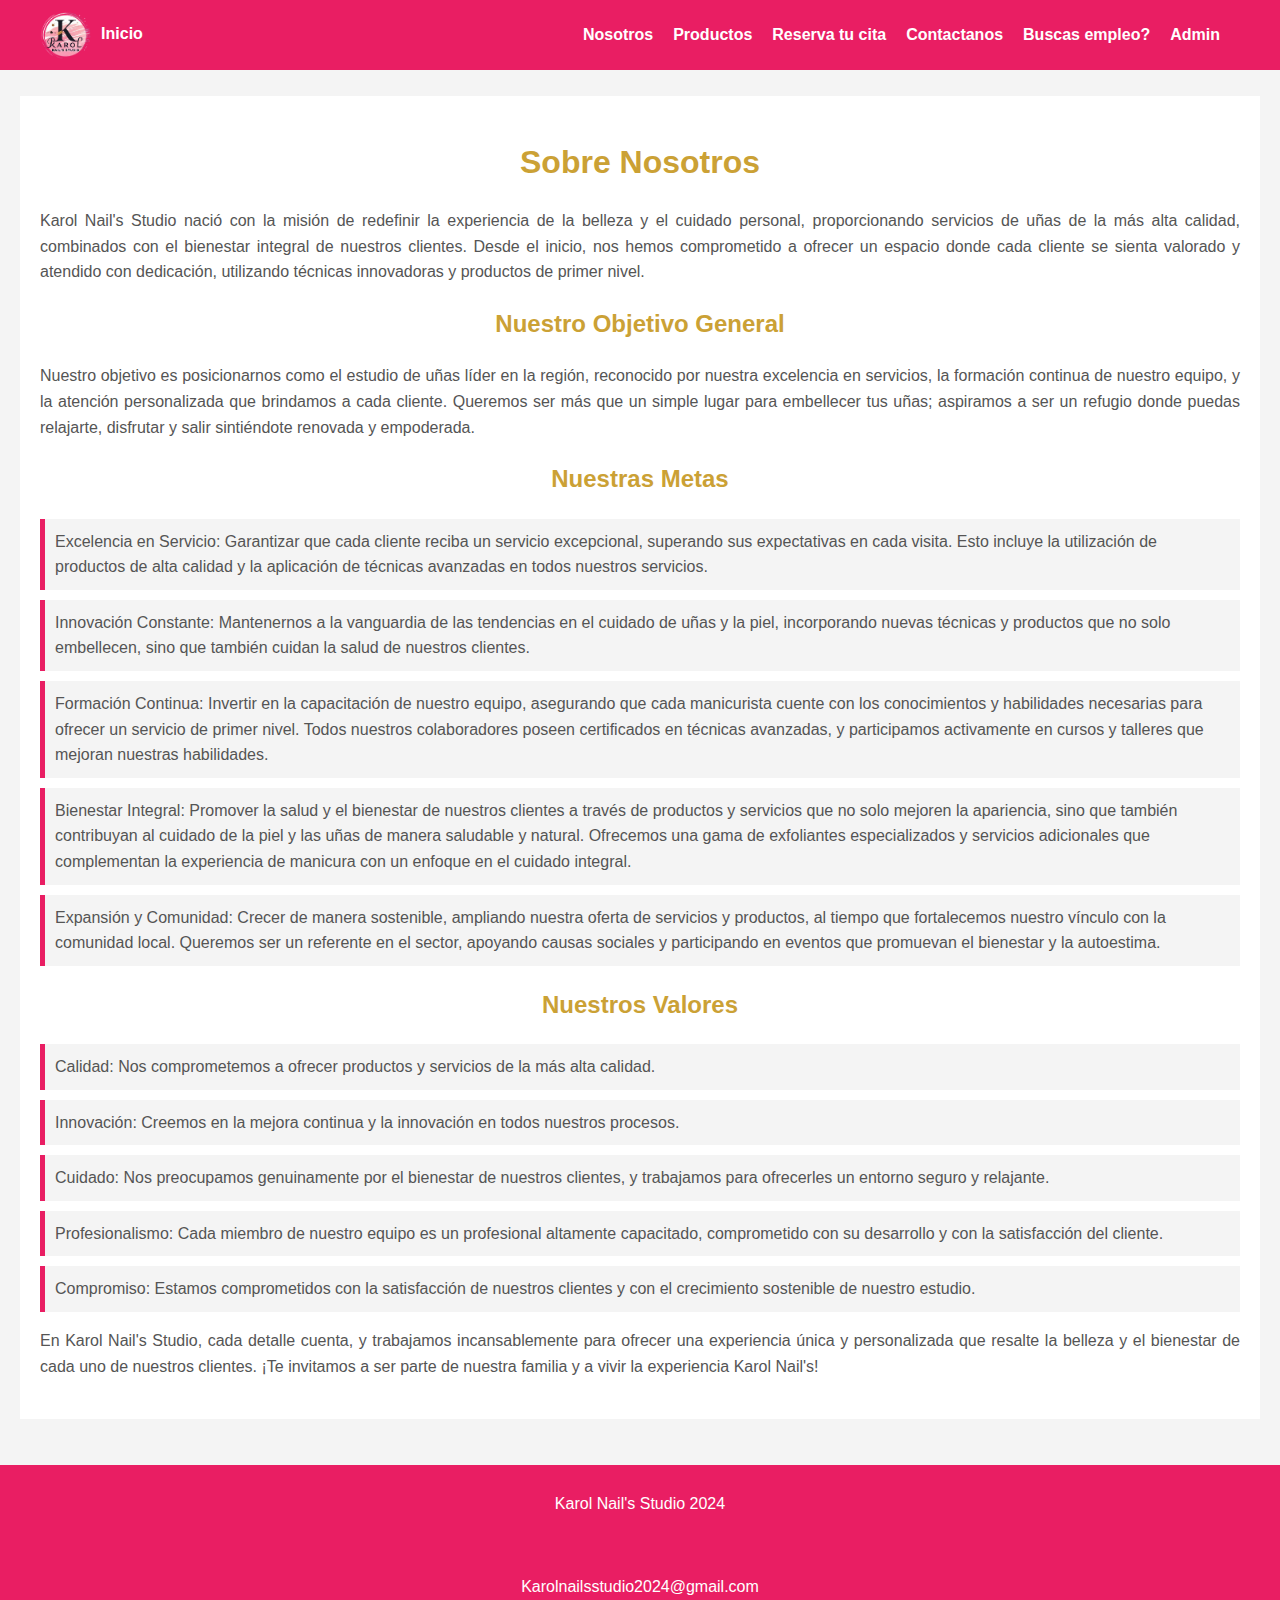
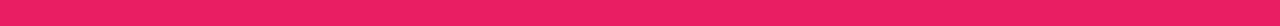
<file: Nosotros.html>
<!DOCTYPE html>
<html lang="en">

<head>
    <meta charset="UTF-8">
    <meta name="viewport" content="width=device-width, initial-scale=1.0">
    <link rel="shortcut icon" href="assets/img/favicon.png" type="image/x-icon">
    <link rel="stylesheet" href="assets/css/nosotros.css">
    <title>Nosotros</title>
</head>

<body>
    <header>
        <nav>
            <div class="nav-left">
                <ul>
                    <li><img src="assets/img/Logo4-sinfondo.png" alt="Logo de Karol Nail's Studio" height="50"><a href="index.html">Inicio</a></li>
                </ul>
            </div>
            <div class="nav-right">
                <ul>
                    <li><a href="Nosotros.html">Nosotros</a></li>
                    <li><a href="Productos-usuario.php">Productos</a></li>
                    <li><a href="Reserva.php">Reserva tu cita</a></li>
                    <li><a href="Contactanos.html">Contactanos</a></li>
                    <li><a href="Busca-empleo.php">Buscas empleo?</a></li>
                    <li><a href="Admin.html">Admin</a></li>
                </ul>
            </div>
        </nav>
    </header>
    <br>
    <section class="wrapper">
        <section class="main">
            <h1>Sobre Nosotros</h1>
            <p>
                Karol Nail's Studio nació con la misión de redefinir la experiencia de la belleza y el cuidado personal, proporcionando servicios de uñas de la más alta calidad, combinados con el bienestar integral de nuestros clientes. Desde el inicio, nos hemos comprometido
                a ofrecer un espacio donde cada cliente se sienta valorado y atendido con dedicación, utilizando técnicas innovadoras y productos de primer nivel.
            </p>
            <h2>Nuestro Objetivo General</h2>
            <p>
                Nuestro objetivo es posicionarnos como el estudio de uñas líder en la región, reconocido por nuestra excelencia en servicios, la formación continua de nuestro equipo, y la atención personalizada que brindamos a cada cliente. Queremos ser más que un simple
                lugar para embellecer tus uñas; aspiramos a ser un refugio donde puedas relajarte, disfrutar y salir sintiéndote renovada y empoderada.
            </p>
            <h2>Nuestras Metas</h2>
            <ul>
                <li>
                    Excelencia en Servicio: Garantizar que cada cliente reciba un servicio excepcional, superando sus expectativas en cada visita. Esto incluye la utilización de productos de alta calidad y la aplicación de técnicas avanzadas en todos nuestros servicios.
                </li>
                <li>
                    Innovación Constante: Mantenernos a la vanguardia de las tendencias en el cuidado de uñas y la piel, incorporando nuevas técnicas y productos que no solo embellecen, sino que también cuidan la salud de nuestros clientes.
                </li>
                <li>
                    Formación Continua: Invertir en la capacitación de nuestro equipo, asegurando que cada manicurista cuente con los conocimientos y habilidades necesarias para ofrecer un servicio de primer nivel. Todos nuestros colaboradores poseen certificados en técnicas
                    avanzadas, y participamos activamente en cursos y talleres que mejoran nuestras habilidades.
                </li>
                <li>
                    Bienestar Integral: Promover la salud y el bienestar de nuestros clientes a través de productos y servicios que no solo mejoren la apariencia, sino que también contribuyan al cuidado de la piel y las uñas de manera saludable y natural. Ofrecemos una gama
                    de exfoliantes especializados y servicios adicionales que complementan la experiencia de manicura con un enfoque en el cuidado integral.
                </li>
                <li>
                    Expansión y Comunidad: Crecer de manera sostenible, ampliando nuestra oferta de servicios y productos, al tiempo que fortalecemos nuestro vínculo con la comunidad local. Queremos ser un referente en el sector, apoyando causas sociales y participando en
                    eventos que promuevan el bienestar y la autoestima.
                </li>
            </ul>
            <h2>Nuestros Valores</h2>
            <ul>
                <li>Calidad: Nos comprometemos a ofrecer productos y servicios de la más alta calidad.</li>
                <li>Innovación: Creemos en la mejora continua y la innovación en todos nuestros procesos.</li>
                <li>Cuidado: Nos preocupamos genuinamente por el bienestar de nuestros clientes, y trabajamos para ofrecerles un entorno seguro y relajante.</li>
                <li>Profesionalismo: Cada miembro de nuestro equipo es un profesional altamente capacitado, comprometido con su desarrollo y con la satisfacción del cliente.</li>
                <li>Compromiso: Estamos comprometidos con la satisfacción de nuestros clientes y con el crecimiento sostenible de nuestro estudio.</li>
            </ul>
            <p>
                En Karol Nail's Studio, cada detalle cuenta, y trabajamos incansablemente para ofrecer una experiencia única y personalizada que resalte la belleza y el bienestar de cada uno de nuestros clientes. ¡Te invitamos a ser parte de nuestra familia y a vivir
                la experiencia Karol Nail's!
            </p>
        </section>
    </section>
    <br>
    <footer>
        <p>Karol Nail's Studio 2024</p>
        <br>
        <p>Karolnailsstudio2024@gmail.com</p>
    </footer>
</body>

</html>
</file>
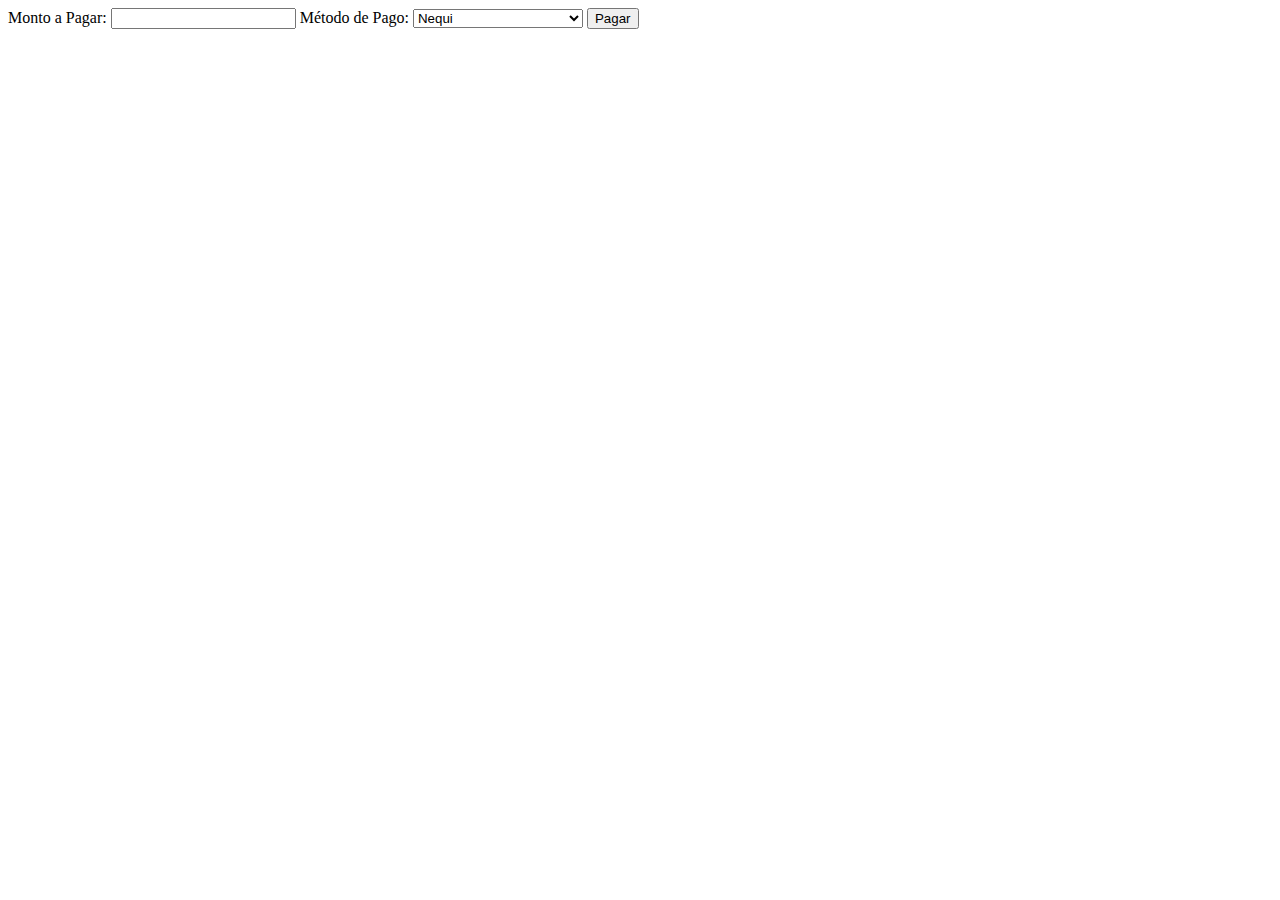
<file: pagar-formulario.html>
<!DOCTYPE html>
<html lang="en">

<head>
    <meta charset="UTF-8">
    <meta name="viewport" content="width=device-width, initial-scale=1.0">
    <title>Document</title>
</head>

<body>
    <form action="/procesar_pago" method="POST">
        <label for="monto">Monto a Pagar:</label>
        <input type="number" id="monto" name="monto" required>

        <label for="metodo">Método de Pago:</label>
        <select id="metodo" name="metodo">
          <option value="nequi">Nequi</option>
          <option value="bancolombia">Bancolombia</option>
          <option value="tarjeta">Tarjeta de Crédito/Débito</option>
        </select>

        <!-- Otros campos específicos de cada método de pago -->

        <button type="submit">Pagar</button>
    </form>

</body>

</html>
</file>
<file: assets/css/cursos-uñas.css>
/* Estilos generales */

body {
    font-family: 'Poppins', sans-serif;
    background-color: #fdf1f9;
    color: #333;
    margin: 0;
    padding: 0;
}


/* Estilos del encabezado y navegación */

header {
    background-color: #fff;
    border-bottom: 2px solid #ff69b4;
    box-shadow: 0 2px 10px rgba(0, 0, 0, 0.1);
    padding: 10px 0;
}

nav {
    display: flex;
    justify-content: space-between;
    align-items: center;
    max-width: 1200px;
    margin: 0 auto;
    padding: 0 20px;
    flex-wrap: wrap;
    /* Permite que el contenido se ajuste en pantallas más pequeñas */
}

.nav-left ul,
.nav-right ul {
    display: flex;
    align-items: center;
    list-style: none;
    padding: 0;
    margin: 0;
}

.nav-left ul li,
.nav-right ul li {
    margin-right: 20px;
    display: flex;
    align-items: center;
}

.nav-left ul li img {
    margin-right: 10px;
}

.nav-left ul li a,
.nav-right ul li a {
    color: #ff69b4;
    text-decoration: none;
    font-weight: bold;
    font-size: 16px;
}

.nav-right ul li a:hover {
    text-decoration: underline;
}

nav a:hover {
    color: #ff1493;
}


/* Sección principal */

section.wrapper {
    padding: 50px 20px;
    background: linear-gradient(to bottom right, #ffe4e1, #ff69b4);
    min-height: 80vh;
}

section.main {
    background: #fff;
    border-radius: 15px;
    padding: 30px;
    box-shadow: 0 5px 20px rgba(0, 0, 0, 0.1);
    max-width: 700px;
    margin: auto;
}

h1 {
    color: #ff69b4;
    text-align: center;
    font-size: 2.5em;
    margin-bottom: 20px;
}

h2 {
    color: #ff1493;
    margin-top: 20px;
    font-size: 1.8em;
}

ul {
    margin-left: 20px;
    font-size: 1.1em;
}

li {
    margin-bottom: 10px;
    line-height: 1.6;
}

button {
    display: block;
    width: 100%;
    padding: 15px;
    background-color: #ff69b4;
    border: none;
    border-radius: 25px;
    color: white;
    font-size: 1.2em;
    font-weight: bold;
    text-transform: uppercase;
    transition: background-color 0.3s ease, transform 0.3s ease;
    cursor: pointer;
    margin-top: 30px;
    text-align: center;
}

button a {
    color: white;
    text-decoration: none;
}

button:hover {
    background-color: #ff1493;
    transform: scale(1.05);
}


/* Estilos del pie de página */

footer {
    background-color: #fff;
    padding: 20px;
    text-align: center;
    border-top: 2px solid #ff69b4;
    box-shadow: 0 -2px 10px rgba(0, 0, 0, 0.1);
}

footer p {
    margin: 0;
    color: #ff1493;
    font-weight: bold;
    font-size: 1.1em;
}


/* Responsive Design */

@media (max-width: 1024px) {
    nav {
        padding: 0 10px;
    }
    .nav-left ul,
    .nav-right ul {
        flex-direction: column;
        align-items: flex-start;
    }
    .nav-left ul li,
    .nav-right ul li {
        margin-right: 0;
        margin-bottom: 10px;
    }
    section.main {
        max-width: 90%;
        padding: 20px;
    }
}

@media (max-width: 768px) {
    nav {
        flex-direction: column;
        align-items: flex-start;
    }
    .nav-left ul,
    .nav-right ul {
        flex-direction: column;
        align-items: flex-start;
    }
    .nav-left ul li,
    .nav-right ul li {
        margin-bottom: 10px;
    }
    section.wrapper {
        padding: 30px 10px;
    }
    section.main {
        max-width: 95%;
        padding: 15px;
    }
    h1 {
        font-size: 2em;
    }
    h2 {
        font-size: 1.5em;
    }
    ul {
        font-size: 1em;
    }
    button {
        font-size: 1em;
        padding: 12px;
    }
}

@media (max-width: 480px) {
    header {
        padding: 10px 5px;
    }
    nav {
        padding: 0 5px;
    }
    .nav-left ul,
    .nav-right ul {
        flex-direction: column;
        align-items: flex-start;
    }
    .nav-left ul li,
    .nav-right ul li {
        margin-bottom: 5px;
    }
    section.wrapper {
        padding: 20px;
    }
    section.main {
        max-width: 100%;
        padding: 10px;
    }
    h1 {
        font-size: 1.8em;
    }
    h2 {
        font-size: 1.3em;
    }
    ul {
        font-size: 0.9em;
    }
    button {
        font-size: 0.9em;
        padding: 10px;
    }
    footer p {
        font-size: 1em;
    }
}
</file>
<file: assets/css/admin.css>
/* Estilo general */

body {
    font-family: 'Segoe UI', Tahoma, Geneva, Verdana, sans-serif;
    line-height: 1.6;
    margin: 0;
    padding: 0;
    background-color: #f4f4f4;
    color: #333;
}


/* Estilo del header y navegación */

header {
    background-color: #e91e63;
    color: #fff;
    padding: 15px 0;
}

header nav {
    display: flex;
    flex-wrap: wrap;
    justify-content: space-between;
    align-items: center;
    max-width: 1200px;
    margin: 0 auto;
    padding: 0 20px;
}

.nav-left,
.nav-right {
    display: flex;
    flex-wrap: wrap;
    align-items: center;
    gap: 20px;
}

.nav-left ul,
.nav-right ul {
    list-style: none;
    margin: 0;
    padding: 0;
    display: flex;
    align-items: center;
    gap: 20px;
}

.nav-left ul li a,
.nav-right ul li a {
    color: #fff;
    text-decoration: none;
    font-weight: bold;
    transition: color 0.3s ease;
}

.nav-left ul li a:hover,
.nav-right ul li a:hover {
    color: #ffebee;
}

.nav-left ul li img {
    vertical-align: middle;
    margin-right: 10px;
    border-radius: 50%;
}


/* Estilo del contenedor principal */

.wrapper {
    max-width: 800px;
    margin: 50px auto;
    padding: 30px;
    background-color: #fff;
    box-shadow: 0 4px 20px rgba(0, 0, 0, 0.1);
    border-radius: 10px;
    transition: transform 0.3s ease;
}

.wrapper:hover {
    transform: translateY(-5px);
}


/* Estilo del formulario */

form {
    display: flex;
    flex-direction: column;
    gap: 15px;
}

form h1 {
    text-align: center;
    color: #CBA135;
    margin-bottom: 30px;
}

form label {
    color: #555;
    margin-bottom: 5px;
    font-weight: bold;
}

form input[type="text"],
form input[type="password"] {
    padding: 12px;
    border: 1px solid #ccc;
    border-radius: 5px;
    font-size: 16px;
    width: 100%;
    box-sizing: border-box;
    transition: border-color 0.3s ease;
}

form input[type="text"]:focus,
form input[type="password"]:focus {
    border-color: #e91e63;
    outline: none;
}

form input[type="submit"] {
    padding: 12px;
    background-color: #e91e63;
    color: #fff;
    border: none;
    border-radius: 5px;
    font-size: 16px;
    cursor: pointer;
    transition: background-color 0.3s ease, transform 0.3s ease;
}

form input[type="submit"]:hover {
    background-color: #e25483;
    transform: translateY(-2px);
}


/* Media Queries */

@media (max-width: 1024px) {
    .wrapper {
        max-width: 90%;
        margin: 30px auto;
        padding: 25px;
    }
    form h1 {
        margin-bottom: 20px;
    }
}

@media (max-width: 768px) {
    .wrapper {
        margin: 20px auto;
        padding: 20px;
    }
    header nav {
        flex-direction: column;
        align-items: flex-start;
    }
    .nav-left ul,
    .nav-right ul {
        flex-direction: column;
        width: 100%;
        gap: 10px;
    }
    .nav-left ul li,
    .nav-right ul li {
        margin-right: 0;
        margin-bottom: 10px;
    }
    .nav-left ul li a,
    .nav-right ul li a {
        font-size: 1em;
    }
}

@media (max-width: 480px) {
    header nav {
        padding: 0 10px;
    }
    .wrapper {
        padding: 15px;
    }
    form input[type="text"],
    form input[type="password"],
    form input[type="submit"] {
        font-size: 0.9em;
    }
}
</file>
<file: assets/css/cursos.css>
/* Estilos básicos */

body {
    font-family: 'Poppins', sans-serif;
    margin: 0;
    padding: 0;
    background-color: #f9f9f9;
}


/* Estilo del header */

header {
    background-color: #e91e63;
    color: white;
    padding: 10px 0;
}

nav {
    display: flex;
    justify-content: space-between;
    align-items: center;
    max-width: 1200px;
    margin: 0 auto;
    padding: 0 20px;
    flex-wrap: wrap;
    /* Permite ajuste en pantallas más pequeñas */
}

.nav-left ul,
.nav-right ul {
    display: flex;
    align-items: center;
    list-style: none;
    padding: 0;
    margin: 0;
}

.nav-left ul li,
.nav-right ul li {
    margin-right: 20px;
    display: flex;
    align-items: center;
}

.nav-left ul li img {
    margin-right: 10px;
}

.nav-left ul li a,
.nav-right ul li a {
    color: white;
    text-decoration: none;
    font-weight: bold;
    font-size: 16px;
}

.nav-right ul li a:hover {
    text-decoration: underline;
}


/* Estilo del wrapper */

.wrapper {
    padding: 20px;
}


/* Estilo del contenedor de los cursos */

.curso-container {
    display: flex;
    justify-content: space-around;
    flex-wrap: wrap;
    gap: 20px;
}


/* Estilo de cada curso */

.curso {
    background-color: #fff;
    border: 2px solid #e91e63;
    border-radius: 15px;
    width: 320px;
    box-shadow: 0 4px 8px rgba(0, 0, 0, 0.1);
    transition: transform 0.3s ease-in-out, box-shadow 0.3s ease-in-out;
    box-sizing: border-box;
}

.curso:hover {
    transform: translateY(-5px);
    box-shadow: 0 8px 16px rgba(0, 0, 0, 0.2);
}


/* Estilo del slider de imágenes */

.curso-img-slider {
    position: relative;
    width: 100%;
    height: 220px;
    overflow: hidden;
    border-top-left-radius: 15px;
    border-top-right-radius: 15px;
}

.curso-img-slider img {
    width: 100%;
    height: 220px;
    object-fit: cover;
    display: none;
}

.curso-img-slider img:first-child {
    display: block;
}


/* Estilo de las tablas */

table {
    width: 100%;
    border-collapse: collapse;
    margin: 0;
    font-size: 14px;
    color: #333;
}

table th,
table td {
    padding: 12px;
    text-align: left;
    border-bottom: 2px solid #e91e63;
}

table th {
    background-color: #fce4ec;
    color: #e91e63;
    font-weight: 600;
}

table td {
    background-color: #f8bbd0;
}

table tr:hover td {
    background-color: #f48fb1;
}


/* Estilo del botón "Saber más" */

.btn-saber-mas {
    display: block;
    width: 100%;
    text-align: center;
    background-color: #e91e63;
    color: white;
    text-decoration: none;
    padding: 12px 0;
    border-bottom-left-radius: 15px;
    border-bottom-right-radius: 15px;
    font-size: 16px;
    font-weight: bold;
    margin: 0;
}

.btn-saber-mas:hover {
    background-color: #d81b60;
    transition: background-color 0.3s ease-in-out;
}


/* Estilo del pie de página */

footer {
    text-align: center;
    padding: 20px;
    background-color: #e91e63;
    color: white;
}


/* Media Queries para Responsividad */


/* Pantallas de tablets y menores */

@media (max-width: 1024px) {
    nav {
        padding: 0 10px;
    }
    .nav-left ul,
    .nav-right ul {
        flex-direction: column;
        align-items: flex-start;
    }
    .nav-left ul li,
    .nav-right ul li {
        margin-bottom: 10px;
    }
    .curso {
        width: calc(50% - 20px);
        /* Ajusta el tamaño en pantallas más pequeñas */
    }
}


/* Pantallas de móviles */

@media (max-width: 768px) {
    nav {
        padding: 0 5px;
    }
    .nav-left ul,
    .nav-right ul {
        flex-direction: column;
        align-items: flex-start;
    }
    .nav-left ul li,
    .nav-right ul li {
        margin-bottom: 10px;
    }
    .curso {
        width: calc(100% - 20px);
        /* Ajusta el tamaño para móviles */
    }
}


/* Pantallas de móviles muy pequeñas */

@media (max-width: 480px) {
    header {
        padding: 10px 5px;
    }
    .curso-img-slider {
        height: 180px;
        /* Ajusta el tamaño del slider en móviles pequeños */
    }
    .curso {
        width: calc(100% - 20px);
        /* Ajusta el tamaño para móviles muy pequeños */
    }
    table th,
    table td {
        padding: 8px;
        font-size: 12px;
    }
    .btn-saber-mas {
        font-size: 14px;
        padding: 10px 0;
    }
    footer {
        font-size: 14px;
    }
}
</file>
<file: assets/css/nosotros.css>
/* Estilo general */

body {
    font-family: Arial, sans-serif;
    line-height: 1.6;
    margin: 0;
    padding: 0;
    background-color: #f4f4f4;
}


/* Estilo del header y navegación */

header {
    background-color: #e91e63;
    color: #fff;
    padding: 10px 0;
}

header nav {
    display: flex;
    justify-content: space-between;
    align-items: center;
    max-width: 1200px;
    margin: 0 auto;
    padding: 0 20px;
    flex-wrap: wrap;
    /* Permite el ajuste en pantallas más pequeñas */
}

.nav-left ul,
.nav-right ul {
    list-style: none;
    margin: 0;
    padding: 0;
    display: flex;
    align-items: center;
}

.nav-left ul li,
.nav-right ul li {
    margin-right: 20px;
}

.nav-left ul li a,
.nav-right ul li a {
    color: #fff;
    text-decoration: none;
    font-weight: bold;
}

.nav-left ul li img {
    vertical-align: middle;
    margin-right: 10px;
}


/* Estilo de la sección principal */

.wrapper {
    max-width: 1200px;
    margin: 0 auto;
    padding: 20px;
    background-color: #fff;
}

.main {
    margin: 20px 0;
}

.main h1,
.main h2 {
    color: #CBA135;
    text-align: center;
    margin-bottom: 20px;
}

.main p {
    color: #555;
    margin-bottom: 20px;
    text-align: justify;
}

.main ul {
    list-style: none;
    padding-left: 0;
}

.main ul li {
    background-color: #f4f4f4;
    border-left: 5px solid #e91e63;
    margin-bottom: 10px;
    padding: 10px;
    color: #555;
}


/* Estilo del footer */

footer {
    background-color: #e91e63;
    color: #fff;
    text-align: center;
    padding: 10px 0;
    margin-top: 20px;
}


/* Enlaces */

a {
    color: #333;
    text-decoration: none;
}

a:hover {
    color: #007BFF;
}


/* Media Queries para Responsividad */


/* Pantallas de tabletas y menores */

@media (max-width: 1024px) {
    header nav {
        padding: 0 10px;
    }
    .nav-left ul,
    .nav-right ul {
        flex-direction: column;
        align-items: flex-start;
    }
    .nav-left ul li,
    .nav-right ul li {
        margin-right: 0;
        margin-bottom: 10px;
    }
    .wrapper {
        padding: 15px;
    }
}


/* Pantallas de móviles */

@media (max-width: 768px) {
    header nav {
        padding: 0 5px;
    }
    .nav-left ul,
    .nav-right ul {
        flex-direction: column;
        align-items: flex-start;
    }
    .nav-left ul li,
    .nav-right ul li {
        margin-right: 0;
        margin-bottom: 8px;
    }
    .wrapper {
        padding: 10px;
    }
}


/* Pantallas de móviles muy pequeñas */

@media (max-width: 480px) {
    header nav {
        flex-direction: column;
        align-items: flex-start;
        padding: 10px;
    }
    .nav-left ul,
    .nav-right ul {
        width: 100%;
        justify-content: space-between;
    }
    .nav-left ul li,
    .nav-right ul li {
        margin-bottom: 8px;
    }
    .wrapper {
        padding: 5px;
    }
}
</file>
<file: assets/css/estilos.css>
/* Reset básico */

* {
    margin: 0;
    padding: 0;
    box-sizing: border-box;
}

body {
    font-family: 'Arial', sans-serif;
    color: #333;
    line-height: 1.6;
    background-color: #F5F5F5;
}


/* Estilo del header */

header {
    background-color: #e91e63;
    color: white;
    padding: 15px 20px;
}

nav {
    display: flex;
    justify-content: space-between;
    align-items: center;
    max-width: 1200px;
    margin: 0 auto;
    padding: 0;
    flex-wrap: wrap;
}

.nav-left ul,
.nav-right ul {
    display: flex;
    align-items: center;
    list-style: none;
    margin: 0;
    padding: 0;
}

.nav-left ul li,
.nav-right ul li {
    margin-right: 20px;
    display: flex;
    align-items: center;
}

.nav-left ul li img {
    margin-right: 10px;
}

.nav-left ul li a,
.nav-right ul li a {
    color: white;
    text-decoration: none;
    font-weight: bold;
}

.nav-right ul li a:hover {
    text-decoration: underline;
}


/* Estilo del contenedor principal */

.wrapper {
    max-width: 1200px;
    margin: 20px auto;
    padding: 20px;
    background-color: white;
    box-shadow: 0 0 10px rgba(0, 0, 0, 0.1);
    border-radius: 8px;
}


/* Estilos para la sección principal */

.main h1 {
    color: #CBA135;
    margin-bottom: 20px;
    font-size: 2em;
}

.main p {
    margin-bottom: 20px;
}

.main ul {
    margin-bottom: 20px;
    padding-left: 20px;
}

.main ul li {
    margin-bottom: 10px;
}

.main a {
    color: #e91e63;
    text-decoration: none;
}

.main a:hover {
    text-decoration: underline;
}


/* Estilo del footer */

footer {
    text-align: center;
    padding: 20px;
    background-color: #e91e63;
    color: white;
    position: relative;
    bottom: 0;
    width: 100%;
}


/* Media Queries */

@media (max-width: 1024px) {
    .wrapper {
        padding: 15px;
    }
    .main h1 {
        font-size: 1.75em;
    }
    .nav-left ul,
    .nav-right ul {
        gap: 15px;
    }
}

@media (max-width: 768px) {
    nav {
        flex-direction: column;
        align-items: flex-start;
    }
    .nav-left ul,
    .nav-right ul {
        flex-direction: column;
        width: 100%;
        gap: 10px;
    }
    .nav-left ul li,
    .nav-right ul li {
        margin-right: 0;
        margin-bottom: 10px;
    }
    .wrapper {
        padding: 10px;
    }
    .main h1 {
        font-size: 1.5em;
    }
}

@media (max-width: 480px) {
    .main h1 {
        font-size: 1.25em;
    }
    .main p,
    .main ul,
    .main ul li {
        font-size: 0.9em;
    }
    nav {
        padding: 0 5px;
    }
    .nav-left ul,
    .nav-right ul {
        gap: 10px;
    }
}
</file>
<file: assets/css/contactanos.css>
/* Reset básico */

* {
    margin: 0;
    padding: 0;
    box-sizing: border-box;
}

html,
body {
    height: 100%;
}

body {
    display: flex;
    flex-direction: column;
    font-family: 'Arial', sans-serif;
    color: #333;
    line-height: 1.6;
    background-color: #f4f4f4;
}


/* Estilos del header */

header {
    background-color: #e91e63;
    color: white;
    padding: 10px 0;
    box-shadow: 0 2px 4px rgba(0, 0, 0, 0.1);
}

nav {
    display: flex;
    justify-content: space-between;
    align-items: center;
    flex-wrap: wrap;
    padding: 0 20px;
}

.nav-left ul,
.nav-right ul {
    display: flex;
    align-items: center;
    list-style: none;
    padding: 0;
    margin: 0;
}

.nav-left ul li,
.nav-right ul li {
    margin-right: 20px;
    display: flex;
    align-items: center;
}

.nav-left ul li img {
    margin-right: 10px;
}

.nav-left ul li a,
.nav-right ul li a {
    color: white;
    text-decoration: none;
    font-weight: bold;
    transition: color 0.3s;
}

.nav-right ul li a:hover {
    color: #ffeb3b;
}


/* Estilos del main */

.wrapper {
    flex: 1;
    max-width: 1200px;
    margin: 20px auto;
    padding: 20px;
    background-color: white;
    box-shadow: 0 0 10px rgba(0, 0, 0, 0.1);
}

.main {
    padding: 20px;
}

.main h1 {
    color: #e91e63;
    margin-bottom: 20px;
    font-size: 2em;
    text-align: center;
}

.main p {
    font-size: 1.1em;
    color: #e91e63;
    line-height: 1.8;
    text-align: justify;
    background-color: #f8bbd0;
    padding: 15px 20px;
    border-radius: 8px;
    box-shadow: 0 4px 8px rgba(0, 0, 0, 0.1);
    margin-top: 20px;
    font-weight: 600;
}

.main p::first-letter {
    font-size: 1.5em;
    font-weight: bold;
    color: #c2185b;
    margin-right: 5px;
}

table {
    width: 100%;
    border-collapse: collapse;
    margin: 20px 0;
    text-align: center;
    border: 2px solid #e91e63;
}

table td,
table th {
    padding: 10px;
    font-size: 1.2em;
    border: 1px solid #e91e63;
}

table tr:first-child td {
    background-color: #f8bbd0;
    color: white;
    font-weight: bold;
}

table tr:nth-child(2) td a {
    color: #e91e63;
    text-decoration: none;
}

table tr:nth-child(2) td a:hover {
    text-decoration: underline;
}

.map-container {
    margin: 20px 0;
    text-align: center;
}

.map-container h2 {
    color: #e91e63;
    margin-bottom: 10px;
}


/* Estilos del footer */

footer {
    text-align: center;
    padding: 20px;
    background-color: #e91e63;
    color: white;
    width: 100%;
}


/* Media Queries */

@media (max-width: 1024px) {
    .nav-left ul,
    .nav-right ul {
        flex-direction: column;
    }
    .nav-left ul li,
    .nav-right ul li {
        margin-right: 0;
        margin-bottom: 10px;
    }
    .nav-right ul {
        margin-top: 10px;
    }
    .wrapper {
        padding: 15px;
    }
    .main h1 {
        font-size: 1.8em;
    }
    .main p {
        font-size: 1em;
        padding: 10px 15px;
    }
    table td,
    table th {
        font-size: 1em;
    }
}

@media (max-width: 768px) {
    .main h1 {
        font-size: 1.6em;
    }
    .main p {
        font-size: 0.9em;
        padding: 8px 10px;
    }
    table td,
    table th {
        font-size: 0.9em;
    }
}

@media (max-width: 480px) {
    .main h1 {
        font-size: 1.4em;
    }
    .main p {
        font-size: 0.8em;
        padding: 5px 8px;
    }
    table td,
    table th {
        font-size: 0.8em;
    }
}
</file>
